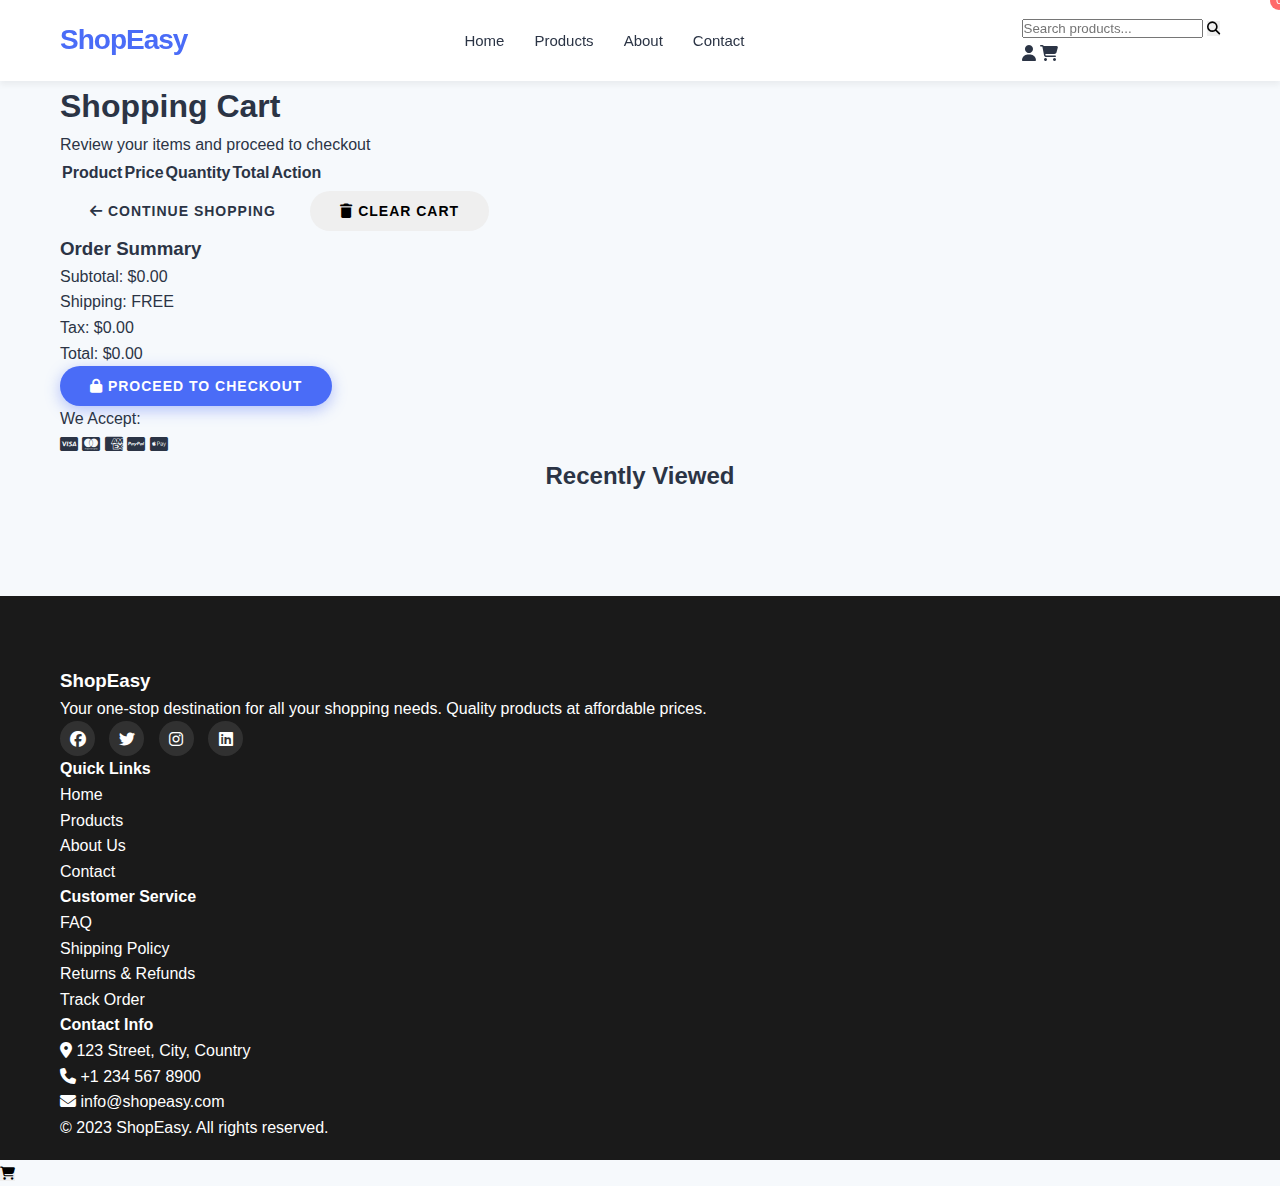
<file: cart.html>
<!DOCTYPE html>
<html lang="en">
<head>
    <meta charset="UTF-8">
    <meta name="viewport" content="width=device-width, initial-scale=1.0">
    <title>Shopping Cart - ShopEasy</title>
    <link rel="stylesheet" href="css/style.css">
    <link rel="stylesheet" href="css/animations.css">
    <link rel="stylesheet" href="css/responsive.css">
    <link rel="stylesheet" href="https://cdnjs.cloudflare.com/ajax/libs/font-awesome/6.4.0/css/all.min.css">
</head>
<body>
    <!-- Header -->
    <header class="header">
        <div class="container">
            <div class="logo">
                <a href="index.html">ShopEasy</a>
            </div>
            <nav class="navbar">
                <ul class="nav-menu">
                    <li class="nav-item"><a href="index.html" class="nav-link">Home</a></li>
                    <li class="nav-item"><a href="products.html" class="nav-link">Products</a></li>
                    <li class="nav-item"><a href="about.html" class="nav-link">About</a></li>
                    <li class="nav-item"><a href="contact.html" class="nav-link">Contact</a></li>
                </ul>
            </nav>
            <div class="header-actions">
                <div class="search-box">
                    <input type="text" placeholder="Search products...">
                    <button class="search-btn"><i class="fas fa-search"></i></button>
                </div>
                <div class="user-actions">
                    <a href="#" class="user-icon"><i class="fas fa-user"></i></a>
                    <a href="cart.html" class="cart-icon">
                        <i class="fas fa-shopping-cart"></i>
                        <span class="cart-count">0</span>
                    </a>
                </div>
            </div>
            <div class="hamburger">
                <span class="bar"></span>
                <span class="bar"></span>
                <span class="bar"></span>
            </div>
        </div>
    </header>

    <!-- Cart Section -->
    <section class="cart-section">
        <div class="container">
            <div class="page-header">
                <h1>Shopping Cart</h1>
                <p>Review your items and proceed to checkout</p>
            </div>

            <div class="cart-content">
                <div class="cart-table-container">
                    <!-- Inside cart.html -->
                    <table class="cart-table">
                        <thead>
                            <tr>
                                <th>Product</th>
                                <th>Price</th>
                                <th>Quantity</th>
                                <th>Total</th>
                                <th>Action</th> <!-- Make sure this exists -->
                            </tr>
                        </thead>
                        <tbody id="cart-items">
                            <!-- JS will inject rows here -->
                        </tbody>
                    </table>
                    
                    <div class="cart-actions">
                        <a href="products.html" class="btn btn-outline continue-shopping">
                            <i class="fas fa-arrow-left"></i> Continue Shopping
                        </a>
                        <button class="btn btn-outline clear-cart">
                            <i class="fas fa-trash"></i> Clear Cart
                        </button>
                    </div>
                </div>
                
                <div class="cart-summary">
                    <h3>Order Summary</h3>
                    <div class="summary-row">
                        <span>Subtotal:</span>
                        <span id="cart-subtotal">$0.00</span>
                    </div>
                    <div class="summary-row">
                        <span>Shipping:</span>
                        <span id="cart-shipping">FREE</span>
                    </div>
                    <div class="summary-row">
                        <span>Tax:</span>
                        <span id="cart-tax">$0.00</span>
                    </div>
                    <div class="summary-row total">
                        <span>Total:</span>
                        <span id="cart-total">$0.00</span>
                    </div>
                    
                    <button class="btn btn-primary checkout-btn">
                        <i class="fas fa-lock"></i> Proceed to Checkout
                    </button>
                    
                    <div class="payment-methods">
                        <p>We Accept:</p>
                        <div class="payment-icons">
                            <i class="fab fa-cc-visa"></i>
                            <i class="fab fa-cc-mastercard"></i>
                            <i class="fab fa-cc-amex"></i>
                            <i class="fab fa-cc-paypal"></i>
                            <i class="fab fa-cc-apple-pay"></i>
                        </div>
                    </div>
                </div>
            </div>
            
            <!-- Recently Viewed -->
            <div class="recently-viewed">
                <h2 class="section-title">Recently Viewed</h2>
                <div class="products-grid" id="recently-viewed">
                    <!-- Recently viewed products will be loaded via JavaScript -->
                </div>
            </div>
        </div>
    </section>

    <!-- Footer -->
    <footer class="footer">
        <div class="container">
            <div class="footer-content">
                <div class="footer-section">
                    <h3>ShopEasy</h3>
                    <p>Your one-stop destination for all your shopping needs. Quality products at affordable prices.</p>
                    <div class="social-links">
                        <a href="#"><i class="fab fa-facebook"></i></a>
                        <a href="#"><i class="fab fa-twitter"></i></a>
                        <a href="#"><i class="fab fa-instagram"></i></a>
                        <a href="#"><i class="fab fa-linkedin"></i></a>
                    </div>
                </div>
                <div class="footer-section">
                    <h4>Quick Links</h4>
                    <ul>
                        <li><a href="index.html">Home</a></li>
                        <li><a href="products.html">Products</a></li>
                        <li><a href="about.html">About Us</a></li>
                        <li><a href="contact.html">Contact</a></li>
                    </ul>
                </div>
                <div class="footer-section">
                    <h4>Customer Service</h4>
                    <ul>
                        <li><a href="#">FAQ</a></li>
                        <li><a href="#">Shipping Policy</a></li>
                        <li><a href="#">Returns & Refunds</a></li>
                        <li><a href="#">Track Order</a></li>
                    </ul>
                </div>
                <div class="footer-section">
                    <h4>Contact Info</h4>
                    <ul>
                        <li><i class="fas fa-map-marker-alt"></i> 123 Street, City, Country</li>
                        <li><i class="fas fa-phone"></i> +1 234 567 8900</li>
                        <li><i class="fas fa-envelope"></i> info@shopeasy.com</li>
                    </ul>
                </div>
            </div>
            <div class="footer-bottom">
                <p>&copy; 2023 ShopEasy. All rights reserved.</p>
            </div>
        </div>
    </footer>

    <script src="js/main.js"></script>
    <script src="js/cart.js"></script>
    <script src="js/animations.js"></script>
    <script>
        // Load recently viewed products
        function loadRecentlyViewed() {
            const container = document.getElementById('recently-viewed');
            if (!container) return;
            
            // Get 4 random products as recently viewed
            const recentlyViewed = [...products].sort(() => 0.5 - Math.random()).slice(0, 4);
            
            container.innerHTML = recentlyViewed.map(product => `
                <div class="product-card" data-id="${product.id}">
                    <div class="product-image">
                        <img src="${product.image}" alt="${product.name}" onerror="this.src='images/placeholder.jpg'">
                        ${product.badge ? `<span class="product-badge">${product.badge}</span>` : ''}
                    </div>
                    <div class="product-info">
                        <div class="product-category">${product.category}</div>
                        <h3 class="product-title">${product.name}</h3>
                        <div class="product-rating">
                            ${generateStarRating(product.rating)}
                            <span>(${product.reviews})</span>
                        </div>
                        <div class="product-price">
                            <span class="current-price">$${product.price.toFixed(2)}</span>
                            ${product.originalPrice ? `<span class="original-price">$${product.originalPrice.toFixed(2)}</span>` : ''}
                        </div>
                        <button class="add-to-cart btn btn-primary">
                            <i class="fas fa-shopping-cart"></i> Add to Cart
                        </button>
                    </div>
                </div>
            `).join('');
            
            // Add event listeners
            container.querySelectorAll('.add-to-cart').forEach(button => {
                button.addEventListener('click', function(e) {
                    e.preventDefault();
                    const productId = parseInt(this.closest('.product-card').dataset.id);
                    ecommerce.addToCart(productId);
                    renderCartItems();
                    updateCartSummary();
                });
            });
        }

        // Initialize cart page
        document.addEventListener('DOMContentLoaded', function() {
            initializeCartPage();
            loadRecentlyViewed();
        });
    </script>
</body>
</html>
</file>
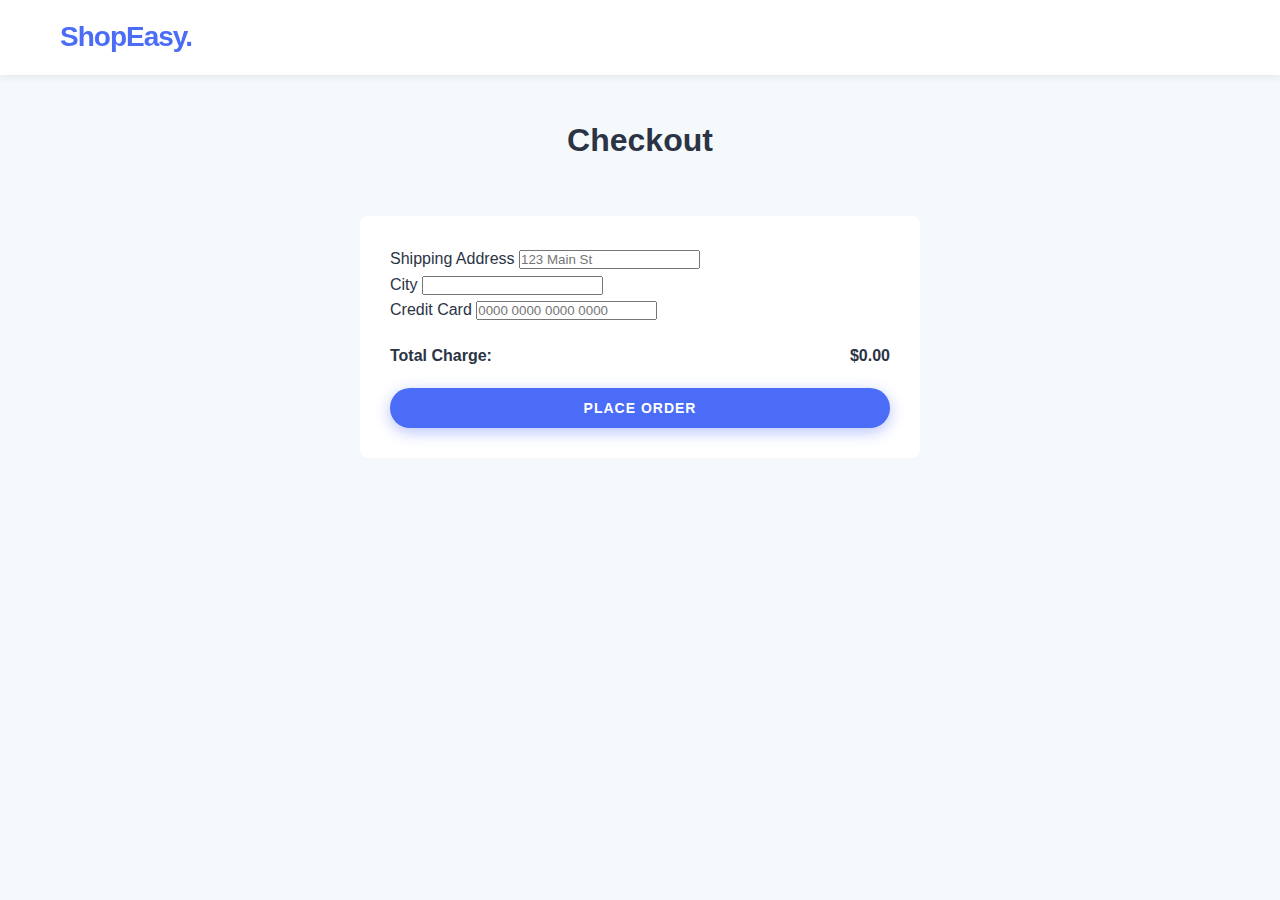
<file: checkout.html>
<!DOCTYPE html>
<html lang="en">
<head>
    <meta charset="UTF-8">
    <title>Checkout</title>
    <link rel="stylesheet" href="css/style.css">
    <link rel="stylesheet" href="https://cdnjs.cloudflare.com/ajax/libs/font-awesome/6.4.0/css/all.min.css">
</head>
<body>
    <header class="header">
        <div class="container">
            <div class="logo"><a href="index.html">ShopEasy.</a></div>
            <div class="header-actions"><div class="user-actions"></div></div>
        </div>
    </header>

    <div class="container" style="padding: 40px 20px; max-width: 600px;">
        <h1 class="section-title">Checkout</h1>
        <form id="checkout-form" style="background: var(--white); padding: 30px; border-radius: 8px; box-shadow: var(--shadow);">
            <div class="form-group">
                <label>Shipping Address</label>
                <input type="text" class="form-control" required placeholder="123 Main St">
            </div>
            <div class="form-group">
                <label>City</label>
                <input type="text" class="form-control" required>
            </div>
            <div class="form-group">
                <label>Credit Card</label>
                <input type="text" class="form-control" required placeholder="0000 0000 0000 0000">
            </div>
            <div style="display: flex; justify-content: space-between; margin: 20px 0; font-weight: bold;">
                <span>Total Charge:</span>
                <span id="checkout-total">$0.00</span>
            </div>
            <button type="submit" class="btn btn-primary" style="width: 100%;">Place Order</button>
        </form>
    </div>
    <script src="js/main.js"></script>
</body>
</html>
</file>
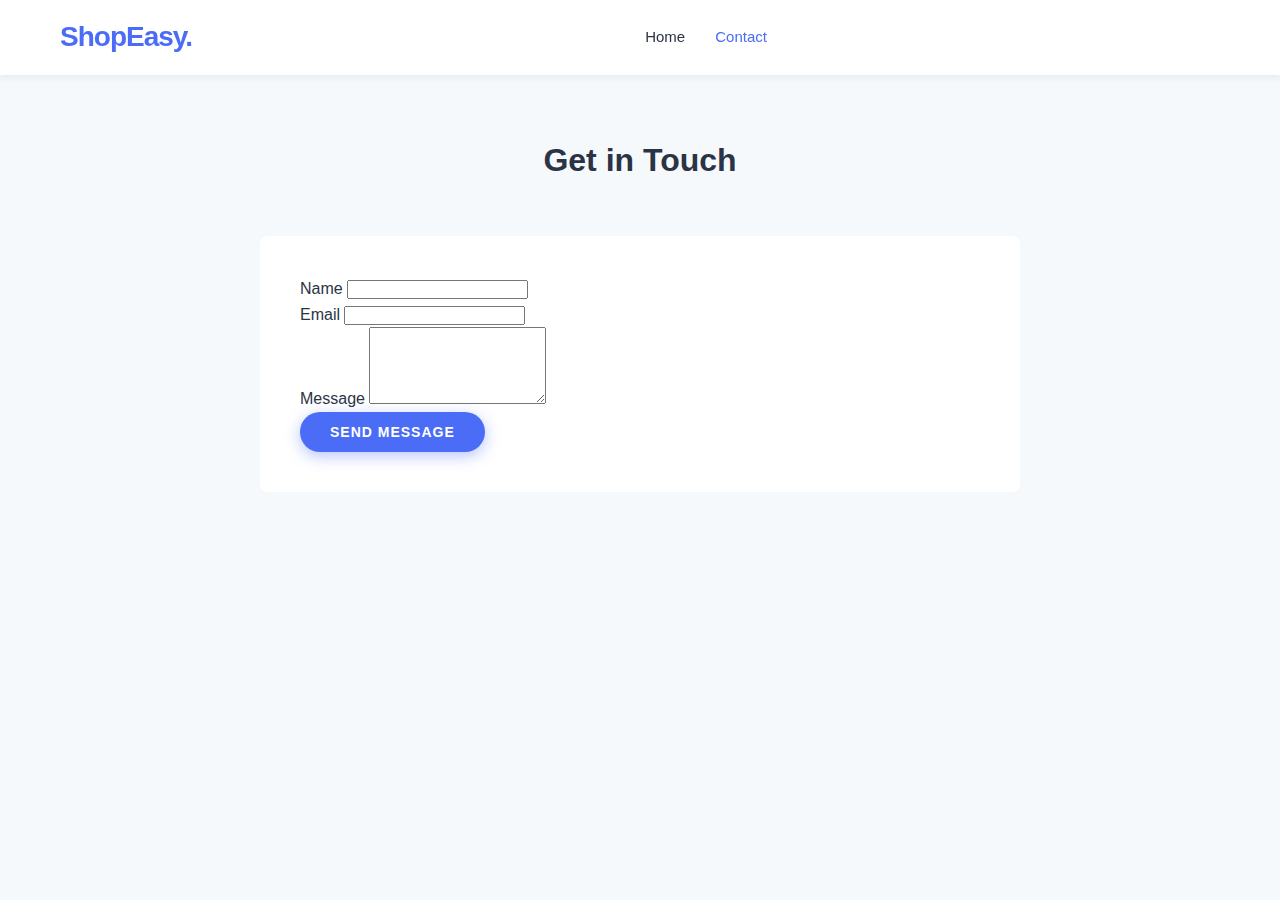
<file: contact.html>
<!DOCTYPE html>
<html lang="en">
<head>
    <meta charset="UTF-8">
    <title>Contact</title>
    <link rel="stylesheet" href="css/style.css">
    <link rel="stylesheet" href="https://cdnjs.cloudflare.com/ajax/libs/font-awesome/6.4.0/css/all.min.css">
</head>
<body>
    <header class="header">
        <div class="container">
            <div class="logo"><a href="index.html">ShopEasy.</a></div>
            <nav class="nav-menu">
                <a href="index.html" class="nav-link">Home</a>
                <a href="contact.html" class="nav-link active">Contact</a>
            </nav>
            <div class="header-actions"><div class="user-actions"></div></div>
        </div>
    </header>

    <div class="container" style="padding: 60px 20px; max-width: 800px;">
        <h1 class="section-title">Get in Touch</h1>
        <!-- Netlify Form Attribute added -->
        <form id="contact-form" name="contact" method="POST" data-netlify="true" style="background: var(--white); padding: 40px; border-radius: 8px; box-shadow: var(--shadow);">
            <div class="form-group">
                <label>Name</label>
                <input type="text" name="name" class="form-control" required>
            </div>
            <div class="form-group">
                <label>Email</label>
                <input type="email" name="email" class="form-control" required>
            </div>
            <div class="form-group">
                <label>Message</label>
                <textarea name="message" class="form-control" rows="5" required></textarea>
            </div>
            <button type="submit" class="btn btn-primary">Send Message</button>
        </form>
    </div>
    <script src="js/main.js"></script>
</body>
</html>
</file>
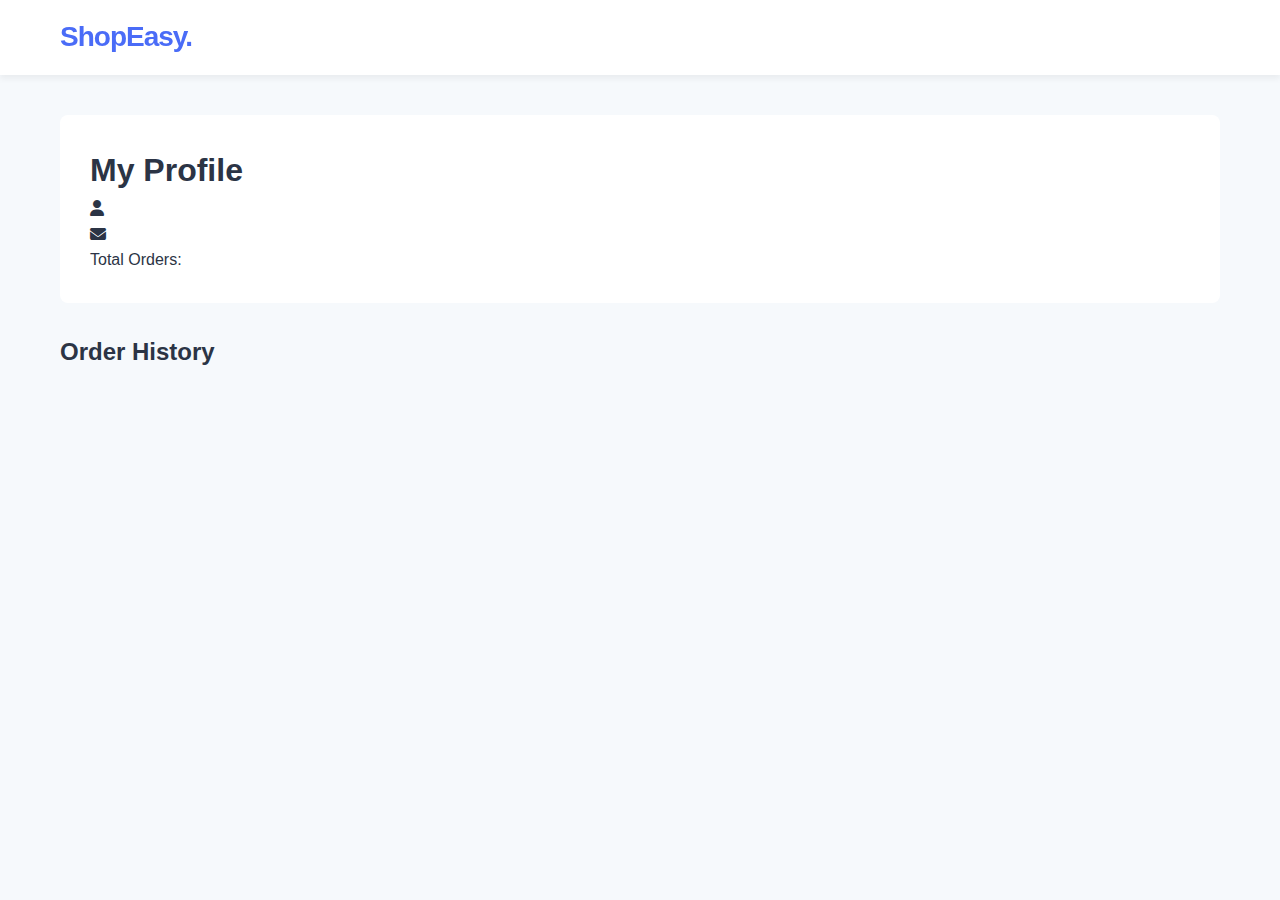
<file: profile.html>
<!DOCTYPE html>
<html lang="en">
<head>
    <meta charset="UTF-8">
    <title>Profile</title>
    <link rel="stylesheet" href="css/style.css">
    <link rel="stylesheet" href="https://cdnjs.cloudflare.com/ajax/libs/font-awesome/6.4.0/css/all.min.css">
</head>
<body>
    <header class="header">
        <div class="container">
            <div class="logo"><a href="index.html">ShopEasy.</a></div>
            <div class="header-actions"><div class="user-actions"></div></div>
        </div>
    </header>

    <div class="container" style="padding: 40px 20px;">
        <div style="background: var(--white); padding: 30px; border-radius: 8px; box-shadow: var(--shadow); margin-bottom: 30px;">
            <h1>My Profile</h1>
            <p><i class="fas fa-user"></i> <span id="profile-name"></span></p>
            <p><i class="fas fa-envelope"></i> <span id="profile-email"></span></p>
            <p>Total Orders: <span id="total-orders"></span></p>
        </div>

        <h2>Order History</h2>
        <div id="orders-list"></div>
    </div>
    <script src="js/main.js"></script>
</body>
</html>
</file>
<file: css/animations.css>
/* Fade In Up */
.fade-in-up { animation: fadeInUp 0.8s ease forwards; opacity: 0; transform: translateY(20px); }
@keyframes fadeInUp { to { opacity: 1; transform: translateY(0); } }

/* Pulse for buttons */
.pulse:active { animation: pulse 0.2s; }
@keyframes pulse { 0% { transform: scale(1); } 50% { transform: scale(0.95); } 100% { transform: scale(1); } }

/* Loading Spinner */
.spinner { width: 20px; height: 20px; border: 3px solid rgba(255,255,255,0.3); border-radius: 50%; border-top-color: #fff; animation: spin 1s linear infinite; display: inline-block; vertical-align: middle; }
@keyframes spin { to { transform: rotate(360deg); } }

/* Stagger Delay */
.stagger-1 { animation-delay: 0.1s; }
.stagger-2 { animation-delay: 0.2s; }
.stagger-3 { animation-delay: 0.3s; }
.stagger-4 { animation-delay: 0.4s; }
</file>
<file: css/responsive.css>
/* Responsive Styles */
@media (max-width: 1200px) {
    .container {
        max-width: 1140px;
    }
    
    .hero-title {
        font-size: 42px;
    }
}

@media (max-width: 992px) {
    .container {
        max-width: 960px;
    }
    
    .hero {
        flex-direction: column;
        text-align: center;
        padding: 60px 0;
    }
    
    .hero-content {
        padding: 0 20px;
        margin-bottom: 40px;
    }
    
    .hero-title {
        font-size: 36px;
    }
    
    .nav-menu {
        gap: 20px;
    }
    
    .search-box input {
        width: 150px;
    }
    
    .product-detail {
        grid-template-columns: 1fr;
        gap: 30px;
    }
    
    .checkout-content {
        grid-template-columns: 1fr;
    }
    
    .order-summary {
        position: static;
    }
}

@media (max-width: 768px) {
    .container {
        max-width: 720px;
    }
    
    .header .container {
        flex-wrap: wrap;
    }
    
    .navbar {
        order: 3;
        width: 100%;
        margin-top: 15px;
        display: none;
    }
    
    .navbar.active {
        display: block;
    }
    
    .nav-menu {
        flex-direction: column;
        gap: 0;
    }
    
    .nav-item {
        width: 100%;
    }
    
    .nav-link {
        display: block;
        padding: 12px 15px;
        border-bottom: 1px solid var(--border-color);
    }
    
    .hamburger {
        display: flex;
    }
    
    .hamburger.active .bar:nth-child(2) {
        opacity: 0;
    }
    
    .hamburger.active .bar:nth-child(1) {
        transform: translateY(8px) rotate(45deg);
    }
    
    .hamburger.active .bar:nth-child(3) {
        transform: translateY(-8px) rotate(-45deg);
    }
    
    .header-actions {
        margin-left: auto;
    }
    
    .search-box {
        display: none;
    }
    
    .hero-title {
        font-size: 32px;
    }
    
    .hero-subtitle {
        font-size: 16px;
    }
    
    .section-title {
        font-size: 28px;
    }
    
    .category-grid {
        grid-template-columns: repeat(auto-fit, minmax(200px, 1fr));
        gap: 20px;
    }
    
    .products-grid {
        grid-template-columns: repeat(auto-fill, minmax(250px, 1fr));
        gap: 20px;
    }
    
    .products-filter {
        flex-direction: column;
        gap: 20px;
        align-items: flex-start;
    }
    
    .filter-options {
        flex-direction: column;
        gap: 15px;
        width: 100%;
    }
    
    .filter-group {
        width: 100%;
    }
    
    .filter-group select {
        flex: 1;
    }
    
    .view-options {
        align-self: flex-end;
    }
    
    .newsletter-form {
        flex-direction: column;
    }
    
    .newsletter-form input {
        border-radius: 4px;
        margin-bottom: 10px;
    }
    
    .newsletter-form button {
        border-radius: 4px;
        width: 100%;
    }
    
    .footer-content {
        grid-template-columns: 1fr;
        gap: 30px;
    }
    
    .about-content {
        grid-template-columns: 1fr;
        gap: 30px;
    }
    
    .contact-content {
        grid-template-columns: 1fr;
        gap: 30px;
    }
    
    .form-row {
        grid-template-columns: 1fr;
        gap: 0;
    }
    
    .product-actions {
        flex-direction: column;
    }
    
    .wishlist-btn {
        width: 100%;
    }
    
    .tabs {
        flex-wrap: wrap;
    }
    
    .tab {
        flex: 1;
        min-width: 120px;
        text-align: center;
    }
    
    .cart-table {
        display: block;
        overflow-x: auto;
    }
    
    .products-grid.list-view .product-card {
        flex-direction: column;
        height: auto;
    }
    
    .products-grid.list-view .product-image {
        width: 100%;
        height: 200px;
    }
}

@media (max-width: 576px) {
    .container {
        max-width: 540px;
        padding: 0 10px;
    }
    
    .hero-title {
        font-size: 28px;
    }
    
    .hero-subtitle {
        font-size: 14px;
    }
    
    .btn {
        padding: 10px 20px;
        font-size: 14px;
    }
    
    .section-title {
        font-size: 24px;
    }
    
    .category-grid {
        grid-template-columns: 1fr;
    }
    
    .products-grid {
        grid-template-columns: 1fr;
    }
    
    .product-card {
        margin: 0 auto;
        max-width: 300px;
    }
    
    .pagination {
        flex-wrap: wrap;
        gap: 5px;
    }
    
    .page-btn {
        padding: 6px 12px;
        font-size: 14px;
    }
    
    .page-number {
        width: 35px;
        height: 35px;
        font-size: 14px;
    }
    
    .footer-section {
        text-align: center;
    }
    
    .social-links {
        justify-content: center;
    }
    
    .contact-item {
        flex-direction: column;
        text-align: center;
        gap: 10px;
    }
    
    .contact-icon {
        align-self: center;
    }
    
    .thumbnail-gallery {
        justify-content: center;
    }
    
    .quantity-selector {
        flex-direction: column;
        align-items: flex-start;
        gap: 10px;
    }
    
    .fab {
        bottom: 20px;
        right: 20px;
        width: 50px;
        height: 50px;
    }
    
    .back-to-top {
        bottom: 20px;
        right: 20px;
        width: 45px;
        height: 45px;
    }
    
    .toast-container {
        top: 10px;
        right: 10px;
        left: 10px;
    }
    
    .toast {
        padding: 12px 15px;
    }
}

@media (max-width: 480px) {
    .logo a {
        font-size: 20px;
    }
    
    .header-actions {
        gap: 10px;
    }
    
    .user-actions {
        gap: 10px;
    }
    
    .hero {
        min-height: 500px;
        padding: 40px 0;
    }
    
    .hero-title {
        font-size: 24px;
    }
    
    .category-card {
        padding: 20px 15px;
    }
    
    .category-icon {
        font-size: 32px;
    }
    
    .product-info {
        padding: 15px;
    }
    
    .current-price {
        font-size: 18px;
    }
    
    .newsletter h2 {
        font-size: 28px;
    }
    
    .newsletter p {
        font-size: 16px;
    }
    
    .checkout-form .form-section {
        padding: 20px;
    }
    
    .order-summary {
        padding: 20px;
    }
    
    .page-header h1 {
        font-size: 28px;
    }
}

/* Print Styles */
@media print {
    .header,
    .footer,
    .newsletter,
    .hero-image,
    .product-actions,
    .add-to-cart,
    .view-options,
    .products-filter,
    .pagination,
    .fab,
    .back-to-top {
        display: none !important;
    }
    
    body {
        font-size: 12pt;
        line-height: 1.4;
        color: #000;
        background: #fff;
    }
    
    .container {
        max-width: 100%;
        padding: 0;
    }
    
    a {
        color: #000;
        text-decoration: underline;
    }
    
    .btn {
        border: 1px solid #000;
        background: #fff;
        color: #000;
    }
    
    .product-card {
        break-inside: avoid;
        box-shadow: none;
        border: 1px solid #ddd;
    }
    
    .hero-content {
        text-align: left;
    }
}

/* High Contrast Mode */
@media (prefers-contrast: high) {
    :root {
        --primary-color: #0000ff;
        --secondary-color: #0000cc;
        --accent-color: #ff0000;
        --dark-color: #000000;
        --light-color: #ffffff;
        --gray-color: #666666;
        --border-color: #000000;
    }
    
    .category-card,
    .product-card,
    .checkout-form .form-section,
    .order-summary {
        border: 2px solid var(--border-color);
    }
}

/* Reduced Motion */
@media (prefers-reduced-motion: reduce) {
    *,
    *::before,
    *::after {
        animation-duration: 0.01ms !important;
        animation-iteration-count: 1 !important;
        transition-duration: 0.01ms !important;
    }
    
    .hover-lift:hover,
    .hover-grow:hover,
    .category-card:hover,
    .product-card:hover,
    .feature-card:hover {
        transform: none;
    }
}

/* Dark Mode Support */
/* @media (prefers-color-scheme: dark) {
    :root {
        --dark-color: #f8f9fa;
        --light-color: #1e1e2d;
        --border-color: #444;
        --shadow: 0 4px 6px rgba(0, 0, 0, 0.3);
    }
    
    body {
        background-color: #121212;
        color: #e0e0e0;
    }
    
    .header,
    .category-card,
    .product-card,
    .checkout-form .form-section,
    .order-summary,
    .contact-form,
    .products-filter {
        background-color: #1e1e1e;
        color: #e0e0e0;
    }
    
    .search-box input {
        background-color: #2d2d2d;
        color: #e0e0e0;
    }
    
    .form-control {
        background-color: #2d2d2d;
        border-color: #444;
        color: #e0e0e0;
    }
    
    .footer {
        background-color: #1a1a1a;
    }
    
    .featured-products {
        background-color: #1a1a1a;
    }
    
    .page-header {
        background-color: #1a1a1a;
    }
    
    .cart-table th {
        background-color: #2d2d2d;
    }
    
    .quantity-btn,
    .view-btn,
    .page-btn,
    .page-number {
        background-color: #2d2d2d;
        color: #e0e0e0;
        border-color: #444;
    }
    
    .view-btn.active,
    .page-number.active {
        background-color: var(--primary-color);
        color: white;
    }
} */

/* Orientation Specific */
@media (max-height: 500px) and (orientation: landscape) {
    .hero {
        min-height: 400px;
        padding: 20px 0;
    }
    
    .hero-title {
        font-size: 24px;
        margin-bottom: 10px;
    }
    
    .hero-subtitle {
        font-size: 14px;
        margin-bottom: 15px;
    }
    
    .header {
        position: static;
    }
}
</file>
<file: css/style.css>
/* --- ROOT VARIABLES & RESET --- */
:root {
    --primary: #4a6cf7;
    --primary-dark: #324bc2;
    --secondary: #ff6b6b;
    --text-main: #2b3445;
    --text-light: #7d879c;
    --bg-light: #f6f9fc;
    --white: #ffffff;
    --shadow-sm: 0 4px 6px rgba(0,0,0,0.05);
    --shadow-md: 0 10px 15px rgba(0,0,0,0.1);
    --shadow-lg: 0 20px 25px rgba(0,0,0,0.15);
    --radius: 8px;
    --transition: all 0.3s ease;
}

body.dark-mode {
    --bg-light: #121212;
    --white: #1e1e2d;
    --text-main: #e0e0e0;
    --text-light: #a0a0a0;
    --shadow-sm: 0 4px 6px rgba(0,0,0,0.3);
}

* { margin: 0; padding: 0; box-sizing: border-box; font-family: 'Poppins', sans-serif; }
body { background-color: var(--bg-light); color: var(--text-main); line-height: 1.6; overflow-x: hidden; }
a { text-decoration: none; color: inherit; transition: var(--transition); }
img { max-width: 100%; display: block; }
ul { list-style: none; }
button { cursor: pointer; border: none; outline: none; font-family: inherit; }

/* --- HEADER & NAV --- */
.header {
    background: rgba(255, 255, 255, 0.95);
    backdrop-filter: blur(10px);
    position: sticky;
    top: 0;
    z-index: 1000;
    box-shadow: var(--shadow-sm);
    padding: 15px 0;
}
.container { max-width: 1200px; margin: 0 auto; padding: 0 20px; }
.header .container { display: flex; align-items: center; justify-content: space-between; }

.logo a { font-size: 28px; font-weight: 800; color: var(--primary); letter-spacing: -1px; }
.logo span { color: var(--secondary); }

.nav-menu { display: flex; gap: 30px; }
.nav-link { font-weight: 500; color: var(--text-main); position: relative; font-size: 15px; }
.nav-link:hover, .nav-link.active { color: var(--primary); }
.nav-link::after {
    content: ''; position: absolute; bottom: -5px; left: 0; width: 0; height: 2px;
    background: var(--primary); transition: var(--transition);
}
.nav-link:hover::after { width: 100%; }

.header-icons { display: flex; align-items: center; gap: 20px; }
.icon-btn { font-size: 20px; color: var(--text-main); position: relative; background: none; transition: var(--transition); }
.icon-btn:hover { color: var(--primary); transform: translateY(-2px); }
.cart-count {
    position: absolute; top: -8px; right: -8px; background: var(--secondary);
    color: white; font-size: 11px; width: 18px; height: 18px;
    border-radius: 50%; display: flex; align-items: center; justify-content: center;
}

/* --- HERO SLIDER --- */
.hero-slider {
    position: relative;
    height: 600px;
    overflow: hidden;
    background: #000;
}
.slide {
    position: absolute; top: 0; left: 0; width: 100%; height: 100%;
    opacity: 0; transition: opacity 1s ease-in-out;
    background-size: cover; background-position: center;
}
.slide.active { opacity: 1; }
.slide::before {
    content: ''; position: absolute; top: 0; left: 0; width: 100%; height: 100%;
    background: rgba(0,0,0,0.4); /* Overlay for text readability */
}

.hero-content {
    position: relative; z-index: 2; height: 100%;
    display: flex; flex-direction: column; justify-content: center; align-items: flex-start;
    color: white; padding-left: 50px;
}
.hero-content h2 { font-size: 20px; font-weight: 500; letter-spacing: 2px; text-transform: uppercase; margin-bottom: 10px; animation: slideUp 0.8s ease forwards; }
.hero-content h1 { font-size: 60px; font-weight: 800; line-height: 1.1; margin-bottom: 20px; animation: slideUp 1s ease forwards; }
.hero-content p { font-size: 18px; margin-bottom: 30px; max-width: 600px; opacity: 0.9; animation: slideUp 1.2s ease forwards; }

/* Buttons */
.btn {
    padding: 12px 30px; border-radius: 50px; font-weight: 600; text-transform: uppercase;
    font-size: 14px; letter-spacing: 1px; transition: var(--transition); display: inline-block;
}
.btn-primary { background: var(--primary); color: white; box-shadow: 0 4px 15px rgba(74, 108, 247, 0.4); }
.btn-primary:hover { background: var(--primary-dark); transform: translateY(-3px); box-shadow: 0 6px 20px rgba(74, 108, 247, 0.6); }

/* --- SECTIONS --- */
.section-padding { padding: 80px 0; }
.section-title { text-align: center; margin-bottom: 50px; }
.section-title h2 { font-size: 36px; font-weight: 700; color: var(--text-main); margin-bottom: 10px; }
.section-title p { color: var(--text-light); }

/* Features (Why Choose Us) */
.features-grid { display: grid; grid-template-columns: repeat(auto-fit, minmax(250px, 1fr)); gap: 30px; }
.feature-box {
    background: var(--white); padding: 30px; border-radius: var(--radius);
    text-align: center; box-shadow: var(--shadow-sm); transition: var(--transition);
}
.feature-box:hover { transform: translateY(-10px); box-shadow: var(--shadow-md); }
.feature-icon { font-size: 40px; color: var(--primary); margin-bottom: 20px; }
.feature-box h3 { font-size: 18px; margin-bottom: 10px; }

/* Product Grid */
.products-grid { display: grid; grid-template-columns: repeat(auto-fill, minmax(250px, 1fr)); gap: 30px; }
.product-card {
    background: var(--white); border-radius: var(--radius); overflow: hidden;
    box-shadow: var(--shadow-sm); transition: var(--transition); position: relative;
    border: 1px solid rgba(0,0,0,0.05);
}
.product-card:hover { box-shadow: var(--shadow-lg); transform: translateY(-5px); }

.product-img { position: relative; height: 250px; overflow: hidden; background: #f0f0f0; }
.product-img img { width: 100%; height: 100%; object-fit: cover; transition: 0.5s; }
.product-card:hover .product-img img { transform: scale(1.1); }
.product-overlay {
    position: absolute; bottom: -50px; left: 0; width: 100%; display: flex; justify-content: center;
    gap: 10px; padding: 15px; background: rgba(255,255,255,0.9); transition: 0.3s;
}
.product-card:hover .product-overlay { bottom: 0; }

.card-btn {
    width: 40px; height: 40px; border-radius: 50%; background: var(--text-main); color: white;
    display: flex; align-items: center; justify-content: center; transition: 0.2s;
}
.card-btn:hover { background: var(--primary); }

.product-details { padding: 20px; }
.category-tag { font-size: 12px; color: var(--primary); font-weight: 600; text-transform: uppercase; }
.product-name { font-size: 16px; font-weight: 600; margin: 5px 0 10px; color: var(--text-main); }
.product-price { font-size: 18px; font-weight: 700; color: var(--text-main); }
.rating { color: #FFD700; font-size: 12px; float: right; margin-top: 4px; }

/* Testimonials */
.testimonial-grid { display: grid; grid-template-columns: repeat(auto-fit, minmax(300px, 1fr)); gap: 30px; }
.testimonial-card { background: var(--white); padding: 30px; border-radius: var(--radius); box-shadow: var(--shadow-sm); }
.user-profile { display: flex; align-items: center; gap: 15px; margin-bottom: 15px; }
.user-img { width: 50px; height: 50px; border-radius: 50%; object-fit: cover; }
.user-info h4 { font-size: 16px; margin: 0; }
.user-info span { font-size: 12px; color: var(--text-light); }
.quote { font-style: italic; color: var(--text-light); }

/* --- FOOTER --- */
.footer { background: #1a1a1a; color: #fff; padding: 70px 0 20px; margin-top: 50px; }
.footer-grid { display: grid; grid-template-columns: repeat(auto-fit, minmax(200px, 1fr)); gap: 40px; margin-bottom: 50px; }
.footer-col h3 { font-size: 18px; margin-bottom: 20px; color: var(--white); position: relative; padding-bottom: 10px; }
.footer-col h3::after { content: ''; position: absolute; bottom: 0; left: 0; width: 40px; height: 2px; background: var(--primary); }
.footer-col p { color: #a0a0a0; margin-bottom: 20px; }
.footer-col ul li { margin-bottom: 10px; }
.footer-col ul li a { color: #a0a0a0; transition: 0.3s; }
.footer-col ul li a:hover { color: var(--primary); padding-left: 5px; }

.social-links a {
    display: inline-flex; width: 35px; height: 35px; background: rgba(255,255,255,0.1);
    align-items: center; justify-content: center; border-radius: 50%; margin-right: 10px; transition: 0.3s;
}
.social-links a:hover { background: var(--primary); }

.copyright { text-align: center; border-top: 1px solid rgba(255,255,255,0.1); padding-top: 20px; color: #777; font-size: 14px; }

/* Toast Notification */
.toast-container { position: fixed; top: 20px; right: 20px; z-index: 2000; }
.toast {
    background: white; padding: 15px 25px; border-radius: var(--radius);
    box-shadow: var(--shadow-lg); display: flex; align-items: center; gap: 10px;
    margin-bottom: 10px; border-left: 4px solid var(--primary); animation: slideIn 0.3s ease;
}
@keyframes slideIn { from { transform: translateX(100%); opacity: 0; } to { transform: translateX(0); opacity: 1; } }
@keyframes slideUp { from { transform: translateY(30px); opacity: 0; } to { transform: translateY(0); opacity: 1; } }

/* Mobile Menu */
.hamburger { display: none; flex-direction: column; gap: 5px; cursor: pointer; }
.bar { width: 25px; height: 3px; background: var(--text-main); transition: 0.3s; }

@media (max-width: 768px) {
    .hamburger { display: flex; }
    .nav-menu {
        position: fixed; top: 70px; left: -100%; width: 100%; height: 100vh;
        background: var(--white); flex-direction: column; align-items: center;
        padding-top: 50px; transition: 0.3s;
    }
    .nav-menu.active { left: 0; }
    .hero-content h1 { font-size: 36px; }
    .hero-slider { height: 500px; }
}
</file>
